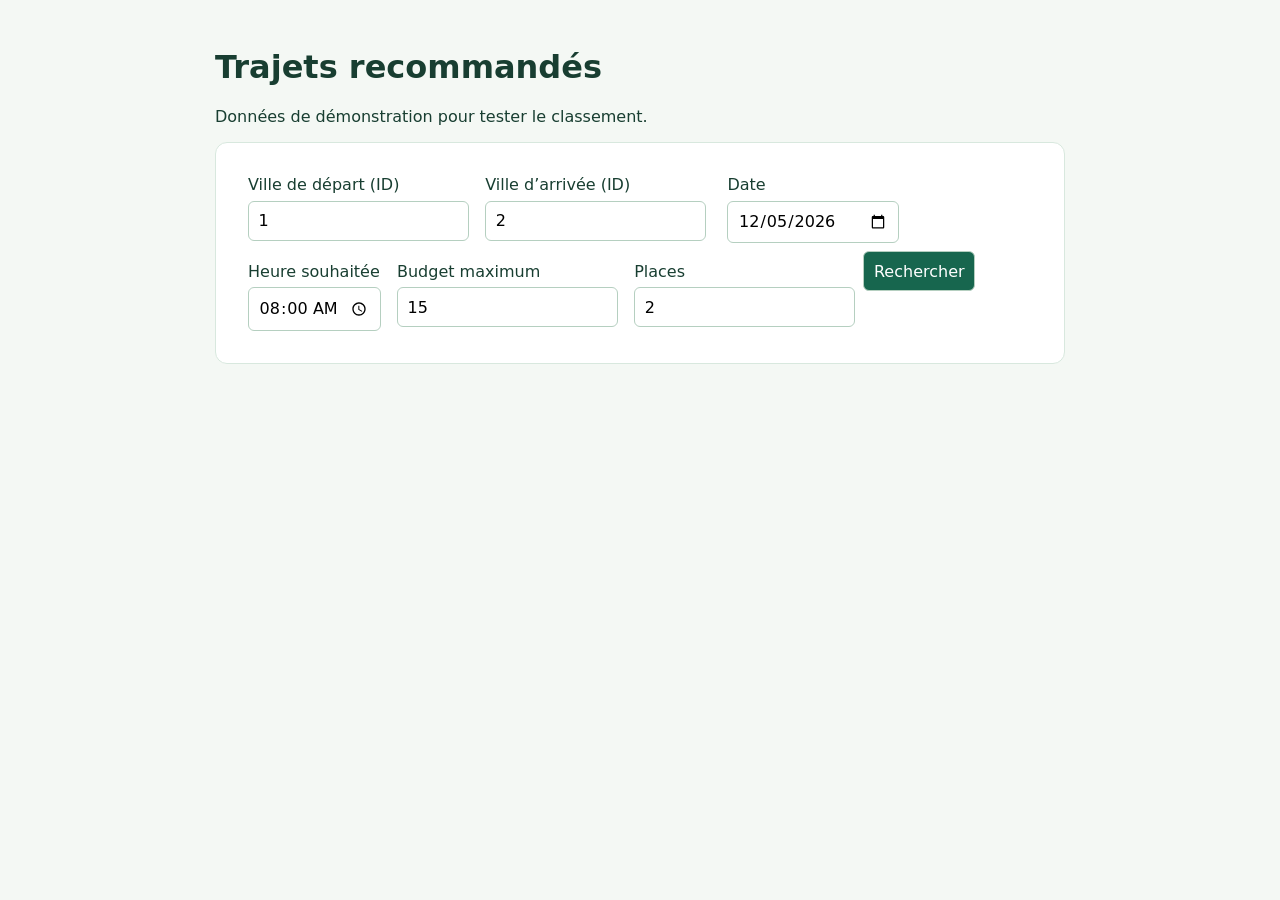
<file: Backend/recommendation-service/demo.html>
<!doctype html><html lang="fr"><head><meta charset="utf-8"><meta name="viewport" content="width=device-width"><title>Recommandations CampusRide</title>
<style>body{font:16px system-ui;background:#f4f8f4;color:#183e31;max-width:850px;margin:3rem auto;padding:0 1rem}form,article{background:white;padding:1.5rem;border:1px solid #d8e8de;border-radius:12px;margin:1rem 0}label{display:inline-grid;gap:.4rem;margin:.5rem}input,button{font:inherit;padding:.6rem;border:1px solid #b5cfc0;border-radius:6px}button{background:#17664e;color:white;cursor:pointer}small{color:#586d60}#results{display:grid;gap:.5rem}</style></head>
<body><h1>Trajets recommandés</h1><p>Données de démonstration pour tester le classement.</p><form id="search">
<label>Ville de départ (ID)<input name="fromCityId" type="number" min="1" value="1" required></label><label>Ville d’arrivée (ID)<input name="toCityId" type="number" min="1" value="2" required></label>
<label>Date<input name="date" type="date" required></label><label>Heure souhaitée<input name="preferredTime" type="time" value="08:00" required></label><label>Budget maximum<input name="maxPrice" type="number" min="0" value="15" required></label><label>Places<input name="minSeats" type="number" min="1" value="2" required></label><button>Rechercher</button></form><p id="message" role="status"></p><div id="results"></div>
<script>document.querySelector('[name=date]').value=new Date().toISOString().slice(0,10);document.querySelector('form').onsubmit=async e=>{e.preventDefault();const out=document.querySelector('#results'),msg=document.querySelector('#message');out.replaceChildren();try{const r=await fetch('/api/recommendations?'+new URLSearchParams(new FormData(e.target)));const data=await r.json();if(!r.ok)throw new Error(data.message);msg.textContent=data.length+' trajet(s) trouvé(s)';for(const ride of data){const card=document.createElement('article');const title=document.createElement('h2');title.textContent=`Trajet #${ride.id} · ${ride.score}/100`;const text=document.createElement('p');text.textContent=`${ride.fromCity} → ${ride.toCity} · ${ride.departureTime} · ${ride.price} · ${ride.availableSeats} place(s) · note ${ride.driverRating}/5`;const detail=document.createElement('small');detail.textContent=ride.explanation;card.append(title,text,detail);out.append(card)}}catch(err){msg.textContent=err.message||'Service indisponible'}};</script></body></html>
</file>
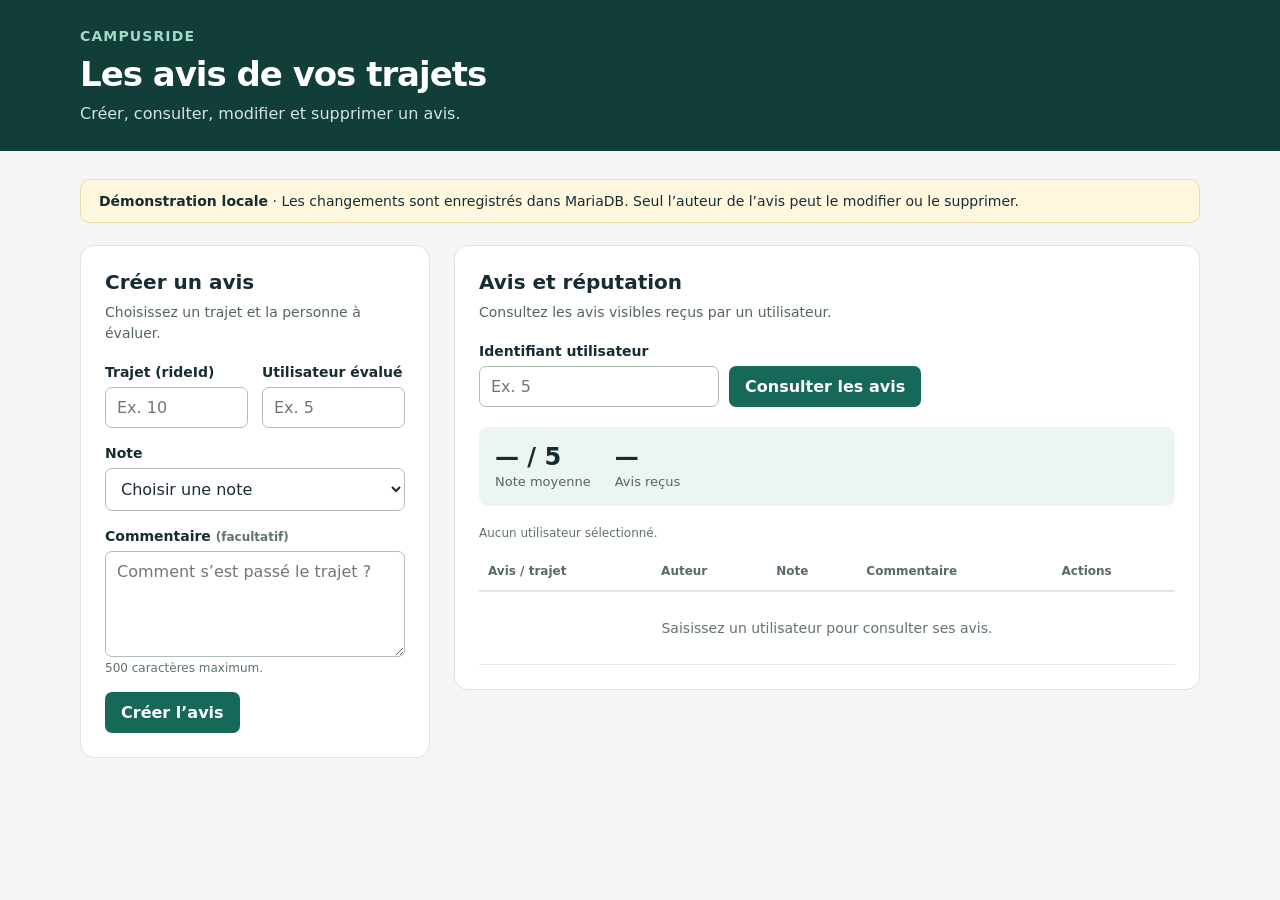
<file: Backend/review-service/src/main/resources/static/reviews.html>
<!DOCTYPE html>
<html lang="fr">
<head>
  <meta charset="UTF-8">
  <meta name="viewport" content="width=device-width, initial-scale=1">
  <title>CampusRide — Avis</title>
  <style>
    :root { color-scheme: light; font-family: system-ui, -apple-system, "Segoe UI", sans-serif; color: #172c32; background: #f3f6f5; }
    * { box-sizing: border-box; }
    body { margin: 0; }
    header { background: #123e3a; color: white; padding: 28px max(24px, calc((100vw - 1120px) / 2)); }
    .brand { margin: 0 0 10px; color: #a5d7c7; font-size: 14px; letter-spacing: .08em; font-weight: 700; }
    h1 { margin: 0; font-size: clamp(26px, 4vw, 34px); letter-spacing: -.03em; }
    header p:last-child { margin: 10px 0 0; color: #d3e4df; }
    main { max-width: 1168px; margin: 28px auto; padding: 0 24px 32px; }
    .notice { padding: 13px 18px; background: #fff8df; border: 1px solid #e9dcaa; border-radius: 10px; font-size: 14px; margin-bottom: 22px; }
    .layout { display: grid; grid-template-columns: minmax(280px, 350px) minmax(0, 1fr); gap: 24px; align-items: start; }
    .card { min-width: 0; background: white; border: 1px solid #dce5e1; border-radius: 14px; padding: 24px; }
    h2 { font-size: 20px; margin: 0 0 8px; }
    .hint { font-size: 14px; color: #53665f; line-height: 1.5; margin: 0 0 20px; }
    label { display: block; font-weight: 600; font-size: 14px; margin-bottom: 7px; }
    input, select, textarea, button { font: inherit; }
    input, select, textarea { width: 100%; border: 1px solid #aebdb5; border-radius: 7px; background: white; color: inherit; padding: 10px 11px; }
    input:disabled { background: #edf1ef; color: #53665f; }
    textarea { min-height: 106px; resize: vertical; }
    .field { margin-bottom: 17px; }
    .two { display: grid; grid-template-columns: 1fr 1fr; gap: 14px; }
    button { border: 1px solid transparent; border-radius: 7px; padding: 10px 15px; background: #166858; color: white; font-weight: 650; cursor: pointer; }
    button:hover { background: #105243; }
    button:disabled { opacity: .55; cursor: wait; }
    :focus-visible { outline: 3px solid #54aa98; outline-offset: 3px; }
    .secondary { color: #24483e; background: white; border-color: #b6c7be; }
    .secondary:hover { background: #edf4f0; }
    .danger { color: #a52a30; background: white; border-color: #e2b8ba; }
    .danger:hover { background: #fff0f0; }
    .actions { display: flex; gap: 8px; flex-wrap: wrap; }
    .search { display: flex; align-items: end; gap: 10px; margin: 20px 0; }
    .search .field { flex: 1; margin: 0; max-width: 240px; }
    .search button { white-space: nowrap; }
    .reputation { display: flex; gap: 24px; padding: 16px; background: #edf5f0; border-radius: 9px; margin-bottom: 20px; }
    .metric { display: block; font-size: 24px; font-weight: 750; }
    .metric-label { font-size: 13px; color: #53665f; }
    .table-wrap { overflow-x: auto; }
    table { width: 100%; border-collapse: collapse; font-size: 14px; text-align: left; }
    th { color: #586b62; font-size: 12px; padding: 12px 9px; border-bottom: 2px solid #e0e8e3; }
    td { vertical-align: top; padding: 15px 9px; border-bottom: 1px solid #e6ede9; }
    td.comment { min-width: 140px; max-width: 240px; white-space: pre-wrap; overflow-wrap: anywhere; }
    td button { font-size: 12px; padding: 7px 9px; }
    .empty { color: #61746a; text-align: center; padding: 28px 10px; }
    #message { margin: 0 0 20px; border-radius: 9px; padding: 13px 16px; border: 1px solid #c0daca; background: #edf8f0; overflow-wrap: anywhere; }
    #message.error { background: #fff0ee; border-color: #edb9b0; color: #8e2b21; }
    #message[hidden], [hidden] { display: none !important; }
    .small { font-size: 12px; color: #60736a; }
    @media (max-width: 850px) { .layout { grid-template-columns: 1fr; } .search { flex-wrap: wrap; } .card { padding: 20px; } }
  </style>
</head>
<body>
  <header>
    <p class="brand">CAMPUSRIDE</p>
    <h1>Les avis de vos trajets</h1>
    <p>Créer, consulter, modifier et supprimer un avis.</p>
  </header>
  <main>
    <div class="notice"><strong>Démonstration locale</strong> · Les changements sont enregistrés dans MariaDB. Seul l’auteur de l’avis peut le modifier ou le supprimer.</div>
    <div id="message" role="status" aria-live="polite" hidden></div>
    <div class="layout">
      <section class="card" aria-labelledby="form-title">
        <h2 id="form-title">Créer un avis</h2>
        <p class="hint" id="form-help">Choisissez un trajet et la personne à évaluer.</p>
        <form id="review-form">
          <div class="two">
            <div class="field"><label for="rideId">Trajet (rideId)</label><input id="rideId" type="number" min="1" max="9007199254740991" step="1" required placeholder="Ex. 10"></div>
            <div class="field"><label for="targetUserId">Utilisateur évalué</label><input id="targetUserId" name="targetUserId" type="number" min="1" max="9007199254740991" step="1" required placeholder="Ex. 5"></div>
          </div>
          <div class="field"><label for="rating">Note</label><select id="rating" required><option value="">Choisir une note</option value="1">1 / 5</option><option value="2">2 / 5</option><option value="3">3 / 5</option><option value="4">4 / 5</option><option value="5">5 / 5</option></select></div>
          <div class="field"><label for="comment">Commentaire <span class="small">(facultatif)</span></label><textarea id="comment" maxlength="500" placeholder="Comment s’est passé le trajet ?"></textarea><div class="small">500 caractères maximum.</div></div>
          <div class="actions"><button id="save" type="submit">Créer l’avis</button><button id="cancel" class="secondary" type="button" hidden>Annuler</button></div>
        </form>
      </section>
      <section class="card" aria-labelledby="list-title">
        <h2 id="list-title">Avis et réputation</h2>
        <p class="hint">Consultez les avis visibles reçus par un utilisateur.</p>
        <form id="search-form" class="search">
          <div class="field"><label for="userId">Identifiant utilisateur</label><input id="userId" type="number" min="1" max="9007199254740991" step="1" required placeholder="Ex. 5"></div>
          <button type="submit">Consulter les avis</button>
        </form>
        <div class="reputation" aria-live="polite"><div><span id="average" class="metric">— / 5</span><span class="metric-label">Note moyenne</span></div><div><span id="count" class="metric">—</span><span class="metric-label">Avis reçus</span></div></div>
        <p id="list-context" class="small">Aucun utilisateur sélectionné.</p>
        <div class="table-wrap">
          <table aria-label="Avis reçus"><thead><tr><th>Avis / trajet</th><th>Auteur</th><th>Note</th><th>Commentaire</th><th>Actions</th></tr></thead><tbody id="reviews"><tr><td colspan="5" class="empty">Saisissez un utilisateur pour consulter ses avis.</td></tr></tbody></table>
        </div>
      </section>
    </div>
  </main>
  <script>
    'use strict';
    const $ = id => document.getElementById(id);
    let editingId = null;
    let busy = false;
    let displayedUserId = null;

    function notify(message, error = false) {
      $('message').textContent = message;
      $('message').classList.toggle('error', error);
      $('message').hidden = false;
    }

    async function api(path, method = 'GET', body) {
      let response;
      try {
        response = await fetch(path, {
          method, credentials: 'same-origin', cache: 'no-store',
          headers: { Accept: 'application/json', ...(body === undefined ? {} : { 'Content-Type': 'application/json' }) },
          ...(body === undefined ? {} : { body: JSON.stringify(body) })
        });
      } catch (_) { throw new Error('Le service est injoignable. Vérifiez qu’il est démarré sur localhost:8086.'); }
      const text = await response.text();
      let data = null;
      if (text) { try { data = JSON.parse(text); } catch (_) { /* Error pages are not shown as HTML. */ } }
      if (!response.ok) {
        const messages = {
          400: 'Vérifiez les identifiants, la note (1 à 5) et la longueur du commentaire.',
          401: 'Authentification requise. Pour la présentation locale, démarrez avec le profil demo.',
          403: 'Action refusée : vérifiez le profil demo, l’auteur de l’avis et la personne évaluée.',
          404: 'Cet avis n’existe plus. Consultez à nouveau la liste.',
          409: 'Un avis existe déjà pour cet auteur, ce trajet et cet utilisateur, ou une modification est en conflit.',
          503: 'La vérification du trajet est indisponible. Vérifiez que le profil demo est actif.'
        };
        throw new Error(`HTTP ${response.status} — ${data?.message || messages[response.status] || 'La requête a échoué.'}`);
      }
      if (response.status !== 204 && data === null) throw new Error('Réponse inattendue du service.');
      return data;
    }

    async function perform(action) {
      if (busy) return;
      busy = true;
      document.querySelectorAll('button').forEach(button => button.disabled = true);
      try { await action(); } catch (error) { notify(error.message, true); }
      finally {
        busy = false;
        document.querySelectorAll('button').forEach(button => button.disabled = false);
      }
    }

    function resetForm() {
      editingId = null;
      $('review-form').reset();
      $('rideId').disabled = false;
      $('targetUserId').disabled = false;
      $('form-title').textContent = 'Créer un avis';
      $('form-help').textContent = 'Choisissez un trajet et la personne à évaluer.';
      $('save').textContent = 'Créer l’avis';
      $('cancel').hidden = true;
    }

    function cell(row, value, className) {
      const td = document.createElement('td');
      td.textContent = value;
      if (className) td.className = className;
      row.append(td);
      return td;
    }

    function render(reviews) {
      $('reviews').replaceChildren();
      if (!reviews.length) {
        const row = document.createElement('tr');
        cell(row, 'Aucun avis visible pour cet utilisateur.', 'empty').colSpan = 5;
        $('reviews').append(row);
      }
      for (const review of reviews) {
        const row = document.createElement('tr');
        cell(row, `#${review.id} / ${review.rideId}`);
        cell(row, review.authorId);
        cell(row, `${review.rating} / 5`);
        cell(row, review.comment || '—', 'comment');
        const buttons = document.createElement('div'); buttons.className = 'actions';
        const edit = document.createElement('button'); edit.type = 'button'; edit.className = 'secondary'; edit.textContent = 'Modifier';
        edit.setAttribute('aria-label', `Modifier l’avis ${review.id}`);
        edit.addEventListener('click', () => perform(async () => {
          const current = await api(`/api/reviews/${review.id}`);
          editingId = current.id;
          $('rideId').value = current.rideId; $('rideId').disabled = true;
          $('targetUserId').value = current.targetUserId; $('targetUserId').disabled = true;
          $('rating').value = current.rating; $('comment').value = current.comment || '';
          $('form-title').textContent = `Modifier l’avis #${current.id}`;
          $('form-help').textContent = 'Modifiez la note ou le commentaire. Le trajet et le destinataire sont conservés.';
          $('save').textContent = 'Enregistrer'; $('cancel').hidden = false;
          $('rating').focus();
          notify(`Avis #${current.id} chargé pour modification.`);
        }));
        const remove = document.createElement('button'); remove.type = 'button'; remove.className = 'danger'; remove.textContent = 'Supprimer';
        remove.setAttribute('aria-label', `Supprimer l’avis ${review.id}`);
        remove.addEventListener('click', () => {
          if (busy || !window.confirm(`Supprimer définitivement l’avis #${review.id} ?`)) return;
          perform(async () => {
            await api(`/api/reviews/${review.id}`, 'DELETE');
            if (editingId === review.id) resetForm();
            notify(`Avis #${review.id} supprimé.`);
            await refreshAfterWrite(review.targetUserId);
          });
        });
        buttons.append(edit, remove); const actions = document.createElement('td'); actions.append(buttons); row.append(actions);
        $('reviews').append(row);
      }
    }

    async function loadUser(userId) {
      const [reviews, reputation] = await Promise.all([
        api(`/api/reviews/user/${userId}`), api(`/api/reviews/reputation/${userId}`)
      ]);
      displayedUserId = userId;
      $('userId').value = userId;
      $('average').textContent = `${Number(reputation.averageRating).toLocaleString('fr-FR', { minimumFractionDigits: 2, maximumFractionDigits: 2 })} / 5`;
      $('count').textContent = reputation.reviewCount;
      $('list-context').textContent = `Utilisateur #${userId} · Avis visibles`;
      render(reviews);
    }

    async function refreshAfterWrite(userId) {
      try { await loadUser(userId); }
      catch (error) {
        $('average').textContent = '— / 5'; $('count').textContent = '—';
        $('reviews').replaceChildren();
        $('list-context').textContent = 'Affichage à actualiser.';
        notify(`L’opération a été enregistrée, mais l’actualisation a échoué : ${error.message}`, true);
      }
    }

    $('review-form').addEventListener('submit', event => {
      event.preventDefault();
      if (!$('review-form').reportValidity()) return;
      perform(async () => {
        const userId = Number($('targetUserId').value);
        const body = { rating: Number($('rating').value), comment: $('comment').value };
        const wasEditing = editingId !== null;
        const saved = wasEditing
          ? await api(`/api/reviews/${editingId}`, 'PUT', body)
          : await api('/api/reviews', 'POST', { rideId: Number($('rideId').value), targetUserId: userId, ...body });
        resetForm();
        notify(`Avis #${saved.id} ${wasEditing ? 'modifié' : 'créé'} avec succès.`);
        await refreshAfterWrite(userId);
      });
    });
    $('cancel').addEventListener('click', () => { resetForm(); notify('Modification annulée.'); });
    $('search-form').addEventListener('submit', event => {
      event.preventDefault();
      if (!$('search-form').reportValidity()) return;
      const userId = Number($('userId').value);
      perform(async () => {
        await loadUser(userId);
        notify(`Avis et réputation de l’utilisateur #${displayedUserId} actualisés.`);
      });
    });
  </script>
</body>
</html>
</file>
